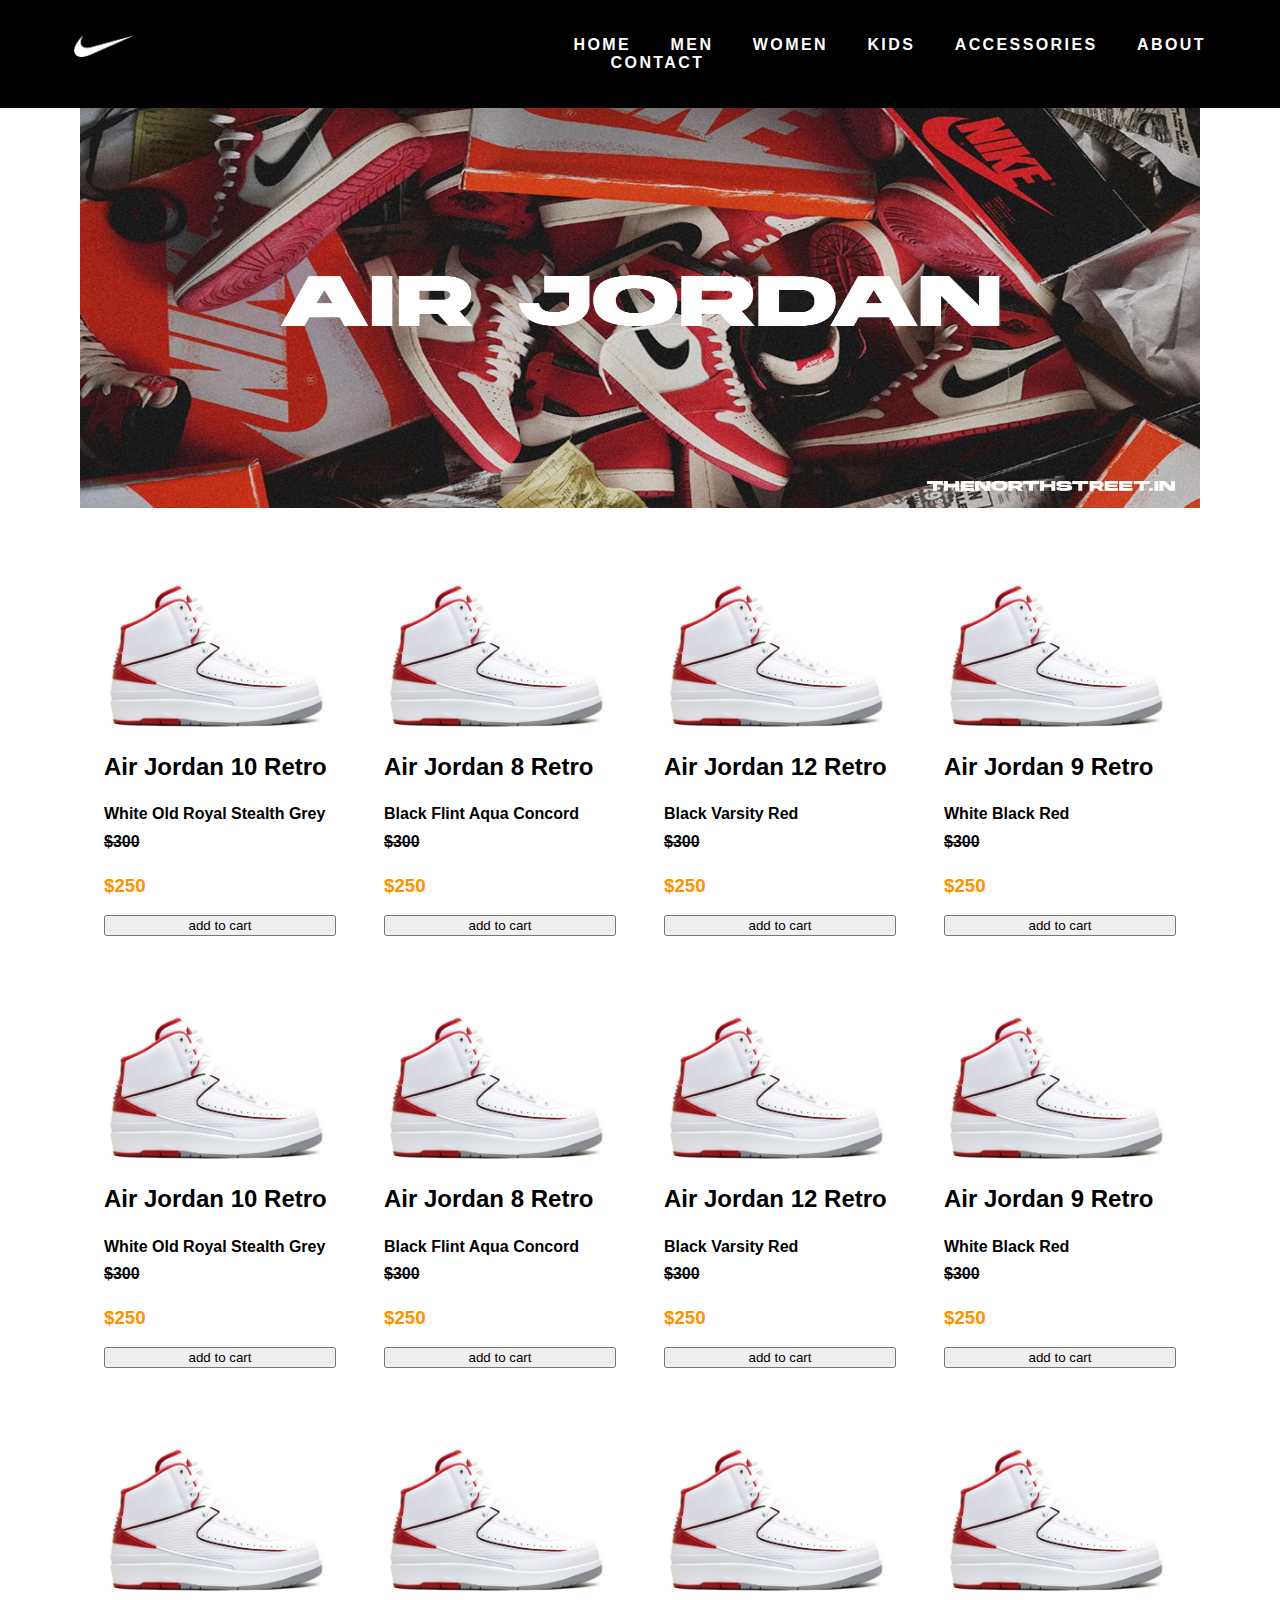
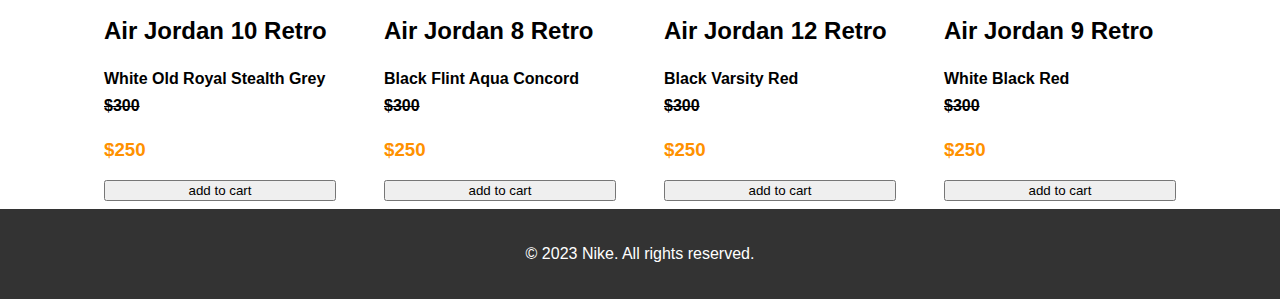
<file: accessories.html>
<!DOCTYPE html>
<html lang="en">
<head>
  <meta charset="UTF-8">
  <meta name="viewport" content="width=device-width, initial-scale=1.0">
  <link rel="stylesheet" href="styles.css">
  <title>Nike</title>
</head>
<body>
  <header>
    <nav>
      <ul>
        <li><a href="index.html"><img src="img/logo.png" alt="KFC Logo" class="logo"></a></li>
        <li><a href="index.html">Home</a></li>
        <li><a href="men.html">Men</a></li>
        <li><a href="women.html">Women</a></li>
        <li><a href="kids.html">Kids</a></li>
        <li><a href="accessories.html">Accessories</a></li>     
        <li><a href="about.html">About</a></li>
        <li><a href="contact.html">Contact</a></li>
      </ul>
    </nav>
  </header>
  <div class="container">

    <div class="row banner">
      <div class="col">
        <!--<img src="http://www.haushufmann.de/includes/templates/de_jordan/images/banner.jpg" />-->
        <img src="img/Banner_3_web.webp" />
      </div>
    </div><!-- .row .banner -->
    
    <div class="row content">
      <div class="col product">
        <img src="img/jordan2.jpg" />
        <h2>Air Jordan 10 Retro</h2>
        <h4>White Old Royal Stealth Grey</h4>
        <h4><del>$300</del></h4>
        <h3>$250</h3>
        <input type="button" value="add to cart" />
      </div>
          
      <div class="col product">
        <img src="img/jordan2.jpg" />
        <h2>Air Jordan 8 Retro</h2>
        <h4>Black Flint Aqua Concord</h4>
        <h4><del>$300</del></h4>
        <h3>$250</h3>
        <input type="button" value="add to cart" />
      </div>
          
      <div class="col product">
        <img src="img/jordan2.jpg" />
        <h2>Air Jordan 12 Retro</h2>
        <h4>Black Varsity Red</h4>
        <h4><del>$300</del></h4>
        <h3>$250</h3>
        <input type="button" value="add to cart" />
      </div>
          
      <div class="col product">
        <img src="img/jordan2.jpg" />
        <h2>Air Jordan 9 Retro</h2>
        <h4>White Black Red</h4>
        <h4><del>$300</del></h4>
        <h3>$250</h3>
        <input type="button" value="add to cart" />
      </div>
    </div><!-- .row .content -->
          
    <div class="row content">
      <div class="col product">
        <img src="img/jordan2.jpg" />
        <h2>Air Jordan 10 Retro</h2>
        <h4>White Old Royal Stealth Grey</h4>
        <h4><del>$300</del></h4>
        <h3>$250</h3>
        <input type="button" value="add to cart" />
      </div>
          
      <div class="col product">
        <img src="img/jordan2.jpg" />
        <h2>Air Jordan 8 Retro</h2>
        <h4>Black Flint Aqua Concord</h4>
        <h4><del>$300</del></h4>
        <h3>$250</h3>
        <input type="button" value="add to cart" />
      </div>
          
      <div class="col product">
        <img src="img/jordan2.jpg" />
        <h2>Air Jordan 12 Retro</h2>
        <h4>Black Varsity Red</h4>
        <h4><del>$300</del></h4>
        <h3>$250</h3>
        <input type="button" value="add to cart" />
      </div>
          
      <div class="col product">
        <img src="img/jordan2.jpg" />
        <h2>Air Jordan 9 Retro</h2>
        <h4>White Black Red</h4>
        <h4><del>$300</del></h4>
        <h3>$250</h3>
        <input type="button" value="add to cart" />
      </div>
    </div><!-- .row .content -->
          
    <div class="row content">
      <div class="col product">
        <img src="img/jordan2.jpg" />
        <h2>Air Jordan 10 Retro</h2>
        <h4>White Old Royal Stealth Grey</h4>
        <h4><del>$300</del></h4>
        <h3>$250</h3>
        <input type="button" value="add to cart" />
      </div>
          
      <div class="col product">
        <img src="img/jordan2.jpg" />
        <h2>Air Jordan 8 Retro</h2>
        <h4>Black Flint Aqua Concord</h4>
        <h4><del>$300</del></h4>
        <h3>$250</h3>
        <input type="button" value="add to cart" />
      </div>
          
      <div class="col product">
        <img src="img/jordan2.jpg" />
        <h2>Air Jordan 12 Retro</h2>
        <h4>Black Varsity Red</h4>
        <h4><del>$300</del></h4>
        <h3>$250</h3>
        <input type="button" value="add to cart" />
      </div>
          
      <div class="col product">
        <img src="img/jordan2.jpg" />
        <h2>Air Jordan 9 Retro</h2>
        <h4>White Black Red</h4>
        <h4><del>$300</del></h4>
        <h3>$250</h3>
        <input type="button" value="add to cart" />
      </div>
    </div><!-- .row .content -->
    <footer>
      <p>&copy; 2023 Nike. All rights reserved.</p>
    </footer>
          
</body>
</html>
</file>
<file: styles.css>
/*  */
body {
  font-family: 'Franklin Gothic Medium', 'Arial Narrow', Arial, sans-serif;
  margin: 0;
  padding: 0;
  box-sizing: border-box;
}

header {
  background-color: #000000;
  padding: 20px 0;
}

nav ul {
  list-style: none;
  text-align: center;
}

nav ul li {
  display: inline;
  margin: 0 20px 15px 15px;
}

nav ul li a {
  text-decoration: none;
  color: #ffffff;
  font-weight: bold;
  text-transform: uppercase;
  letter-spacing: 0.15em;
  transition: color 0.9s; /* Adding transition for smooth color change */
}

nav ul li a:hover,
nav ul li a:active {
  color: #F7FF00; /* Change the color to orange on hover and when active */
}
.logo {
  width: 60px; /* Adjust the width as needed */
  height: auto;
  display: inline-block; /* Change from "block" to "inline-block" */
  margin-right: 400px;
  margin-bottom: -25px;
  margin-top: -25px;
  margin-left: -35px;
  padding: 0;
  vertical-align: middle; /* Add this line for vertical alignment */
}


.hero {
  position: relative;
  height: auto;
  overflow: hidden;
  width: 100%;
}
.hero img {
  width: 100%;
  position: static;
  height: auto;
}

.hero-overlay {
  position: absolute;
  top: 50%;
  left: 50%;
  transform: translate(-50%, -50%);
  text-align: center;
  color: #fff;
}

.hero h1 {
  font-size: 5rem;
  text-transform: uppercase;
  font-family: Impact, Haettenschweiler, 'Arial Narrow Bold', sans-serif;
  margin-bottom: 1rem;
  
}

.hero p {
  font-size: 1.5rem;
  margin-bottom: 2rem;
font-family: 'Franklin Gothic Medium', 'Arial Narrow', Arial, sans-serif;
}
.cta-button {
  display: inline-block;
  font-family: 'Franklin Gothic Medium', 'Arial Narrow', Arial, sans-serif;
  padding: 10px 20px;
  background-color: #f6ff0047; /* Adjust the alpha value for default opacity */
  color: #fff;
  margin-right: 20px;
  text-decoration: none;
  border-radius: 8px; /* Adjust the value to change the curve radius */
  transition: background-color 1s ease; /* Adding transition for smooth effect */
}

.cta-button:hover {
  background-color: #F7FF00; /* Change the alpha value to 1 for full opacity */
  color: #000;
}

.promotions {
  text-align: center;
  padding: 50px 0;
  margin-top: -10px;
  background-color: #000;
}
.promotions h2{
  font-size: 3rem;
  text-transform: uppercase;
  letter-spacing: 0.15em;
  font-family: Impact, Haettenschweiler, 'Arial Narrow Bold', sans-serif;
  margin-bottom: 1rem;
  margin-top: -20px;
  color:#ffffff
  
}
.promotions p{
  font-size: 2rem;
  margin-bottom: 1rem;
  margin-top: 10px;
  color:#ffffff
}
.video-banner {
  position: relative;
  width: 100%;
  height: 350px;
  overflow: hidden;
}

.video-banner video {
  position: absolute;
  top: 0;
  left: 0;
  width: 100vw;
  height: auto;
  object-fit: cover;
}
footer {
  background-color: #333;
  color: #fff;
  text-align: center;
  padding: 20px 0;
  text-align: center;
}

.product-container {
  display: grid;
  grid-template-columns: repeat(3, 1fr);
  grid-gap: 20px;
  align-items: center;
}

.product-item {
  text-align: center;
  margin: 10px;
  padding: 20px;
  background-color: #fff;
  border-radius: 5px;
  box-shadow: 0 0 10px rgba(0, 0, 0, 0.1);
}

.product-item img {
  max-width: 100%;
  height: auto;
}

.add-to-cart-btn {
  padding: 10px 20px;
  margin-top: 10px;
  background-color: #F7FF00;
  color: #fff;
  border: none;
  border-radius: 5px;
  cursor: pointer;
  transition: background-color 0.3s;
}

.add-to-cart-btn:hover {
  background-color: #F7FF00;
}

/* Grid Layout for Products */
#products-innovation {
  display: grid;
  grid-template-columns: repeat(3, 1fr);
  grid-gap: 20px;
}

/* Additional Styling for Product Items */
#products-innovation img {
  max-width: 100%;
  height: auto;
}
.our-team {
  display: flex;
  justify-content: space-around;
  align-items: center;
  padding: 20px;
}

.team-member {
  text-align: center;
}

.team-member img {
  width: 150px;
  height: 150px;
  border-radius: 50%;
  object-fit: cover;
}

.team-member h3 {
  margin: 10px 0;
  font-size: 1.5em;
}

.team-member p {
  color: #888;
}
/* Contact Section */
.testimonials-container {
  padding: 0 40px;
  margin: 30px 0 50px;
  position: relative;
  background-color:  #ffffff;
  display: flex;
  flex-direction: column;
}

.testimonials {
  display: flex;
  justify-content:space-around;
  align-items: space-evenly;
}

.testimonials-container h2 {
  font-size: 3rem;
  text-transform: uppercase;
  font-family: Impact, Haettenschweiler, 'Arial Narrow Bold', sans-serif;
  padding: 10px 10px 15px;
  text-align: center;
  width: 100%;
  margin: 0 auto 30px;
  color: #000;
}

.testimonial {
  width: 25%;
  border-radius: 7px;
  background-color:   #F7FF00;
  padding: 20px;
  position: relative;
  margin-bottom: 20px;
}

.testimonial h3 {
  margin-bottom: 10px;
  color: #000000;
}

.testimonial p {
  font-size: 1.2rem;
  color:  #000000;
  margin-bottom: 0.5rem;
  font-weight: lighter;
}
/* use w/ css reset normalize */
/* grid engine */
/* mobile first approach w/ stacking columns */
.row {
  display: flex;
  flex-direction: row;
  max-width: 70em;
  margin: 0 auto;
  
}

.col {
  flex: 1;
}

/* custom styles */
.container {
  width: 100%;
  position: relative;
}
/* .banner */
.banner img{
  height: 25em;
  width: 100%;
}

.content {
  justify-content: space-between;
  margin-top: 1.3em;  
}
.content .product {
  /*border: .063em solid lightgray;*/
  padding: 1em 1em 0 1em;
  margin: .5em;
  /*overflow: hidden;*/
  display: flex;
  flex-flow: column wrap;
}

.product img {
  height: 11em;
  width: 100%;
}

.product h3 {
  color: #ff9100;
}

.product h4 {
  margin: .3em 0;
}

.product input:hover {
  color: white;
  background-color: #ff9100;
}
</file>
